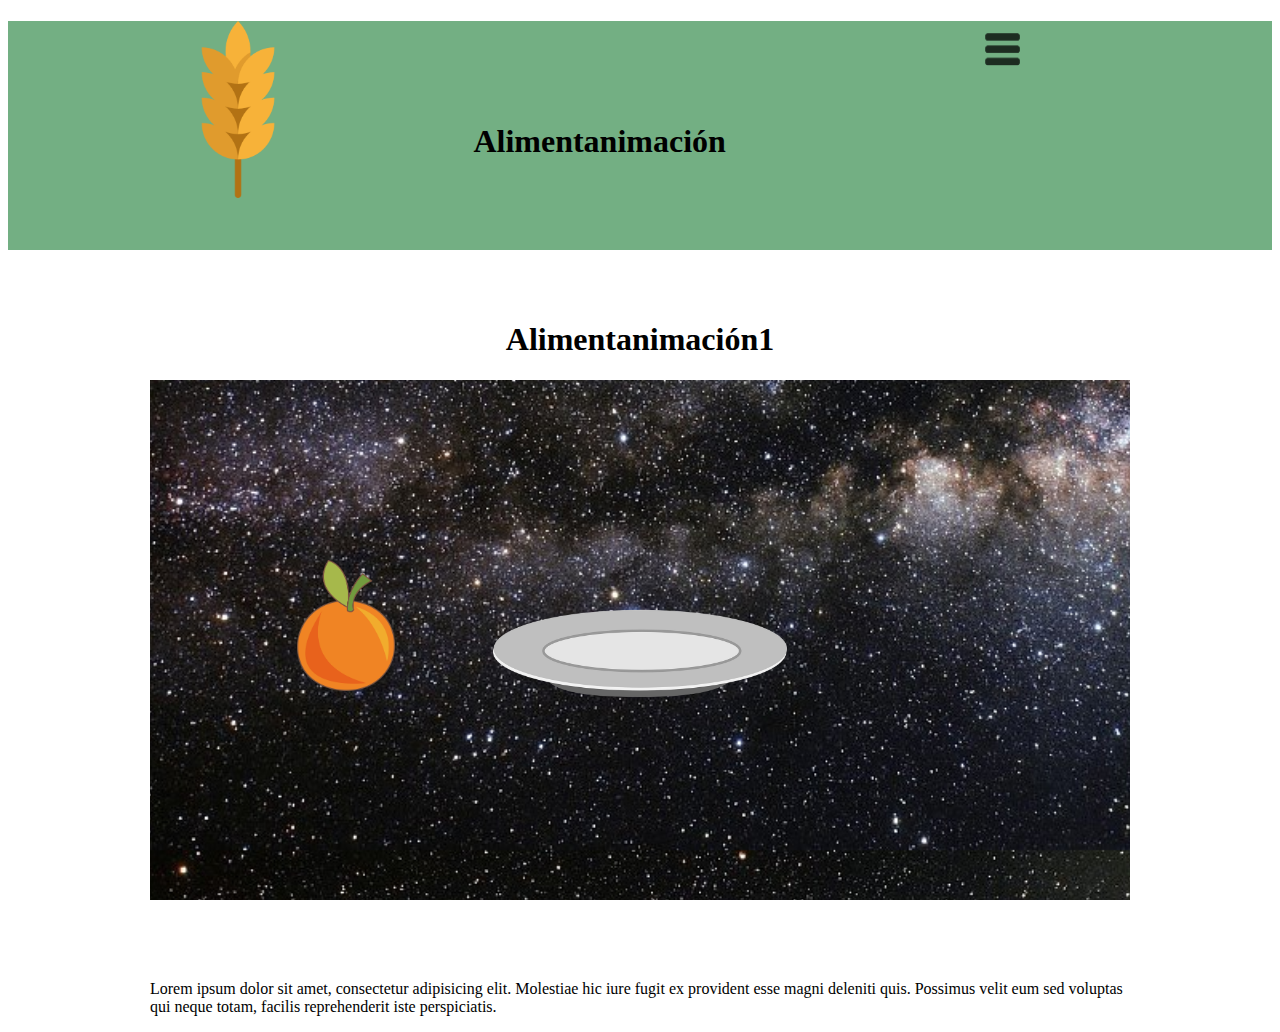
<file: animaciónAlimentación.html>
<!DOCTYPE html>
<html lang="es">
<head>
    <meta charset="UTF-8" />
    <title>Alimentanimación</title>
    <link rel="stylesheet" href="css/styleAnimaci%C3%B3nAlimentaci%C3%B3n.css" type="text/css">
    
</head>
<body>
<!--    header -->
<div class="header">
    <div class="wrapper">
       
        <div class="logo">
            <img src="img/wheat.png" alt="Imagen logo">
        </div>
        <div class="titulo">
        <h1>Alimentanimación</h1>
        </div>
        <div class="menu">
           <img src="img/icono_menu.png" alt="Logo">
            <ul class="desplegable">
                <li class="settings"><p>Settings</p></li>
            <li class="blog"><p>Blog</p></li>
                <li class="exit"><p>Exit</p></li>
            </ul>
        </div>
    </div>
</div>
<!--main -->
<div class="main">
    <div class="wrapper">
        <div class="title_anim">
            <h1>Alimentanimación1
            </h1>
        </div>
        <div class="animation1" id="db-bg">
            <div class="plato">
                 <img  src="img/plato.png" alt="Plato">
             </div>
             <div class="orange">
                 <img src="img/naranja.png" alt="Naranja">
             </div>
        </div>
        <div><p>Lorem ipsum dolor sit amet, consectetur adipisicing elit. Molestiae hic iure fugit ex provident esse magni deleniti quis. Possimus velit eum sed voluptas qui neque totam, facilis reprehenderit iste perspiciatis.</p></div>
    </div>
</div>
<!--footer -->
</body>
</html>
</file>
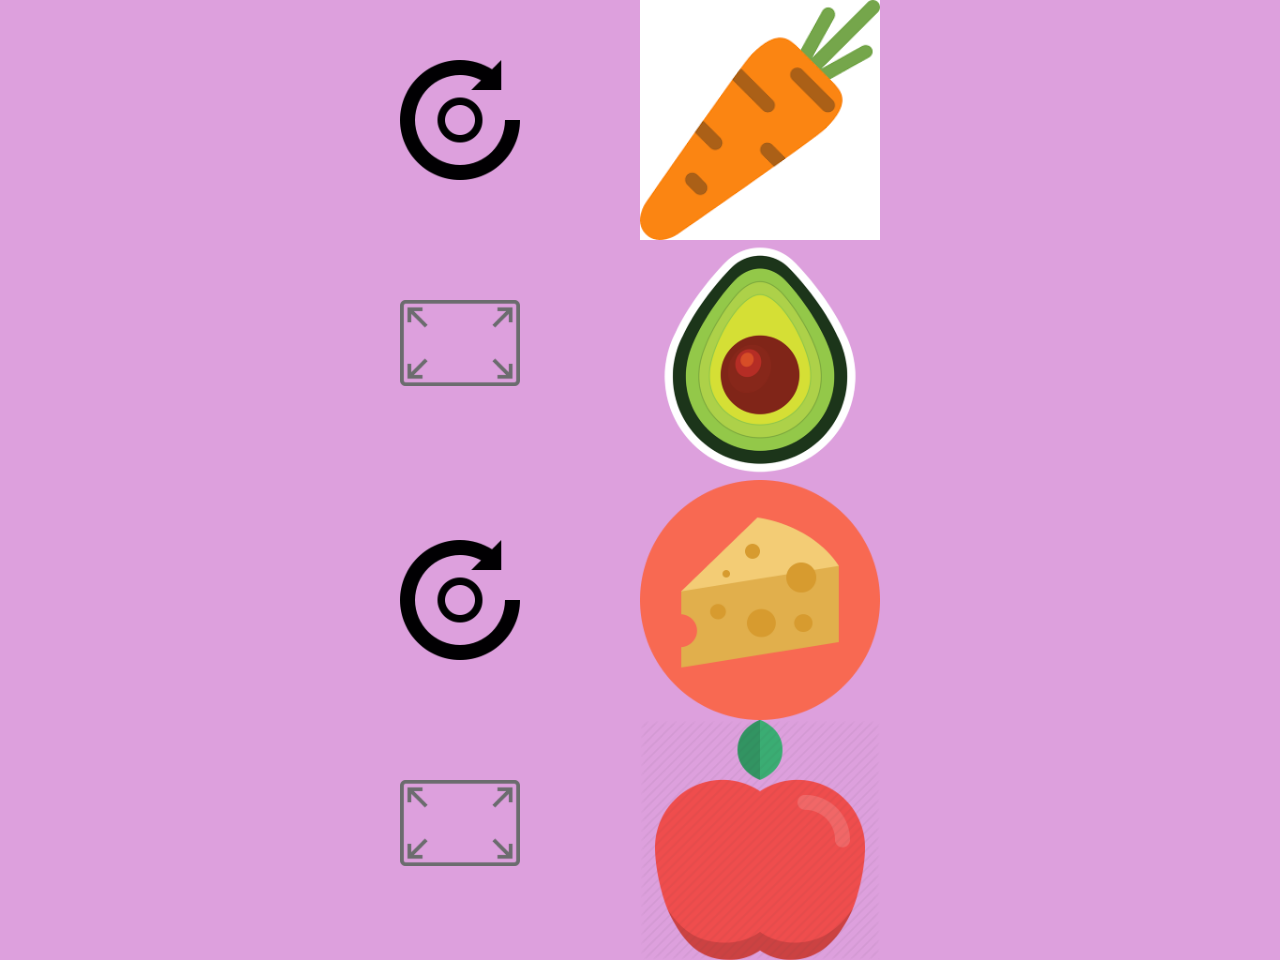
<file: ejercicio3.html>
<!DOCTYPE html>
<html lang="en">
<head>
    <meta charset="UTF-8" />
    <title>Document</title>
    <link rel="stylesheet" href="css/frutasapp.css" type="text/css">
</head>
<body class="wrapper">
   
    <div class="box">
        <div class="boton" id="boton1">
            <img src="image/boton_rotar.png" alt="Boton rotar">
        </div>
        <div class="image" id="carrot">
            <img src="image/zanahoria_icono.png" alt="Imagen zanahoria">
        </div>
    </div>
    <div class="box">
        <div class="boton" id="boton2"><img src="image/boton_agrandar.png" alt="Boton agrandar"></div>
        <div class="image" id="abocado"><img src="image/aguacate.png" alt="Imagen aguacate"></div>
    </div>
    <div class="box">
        <div class="boton" id="boton3"><img src="image/boton_rotar.png" alt="Boton rotar"></div>
        <div class="image" id="cheese"><img src="image/cheese.png" alt="Imagen queso"></div>
    </div>
    <div class="box">
        <div class="boton" id="boton4"><img src="image/boton_agrandar.png" alt="Boton agrandar"></div>
        <div class="image" id="apple"><img src="image/manzanaicon.png" alt="Imagen manzana"></div>
    </div>
    
</body>
</html>
</file>
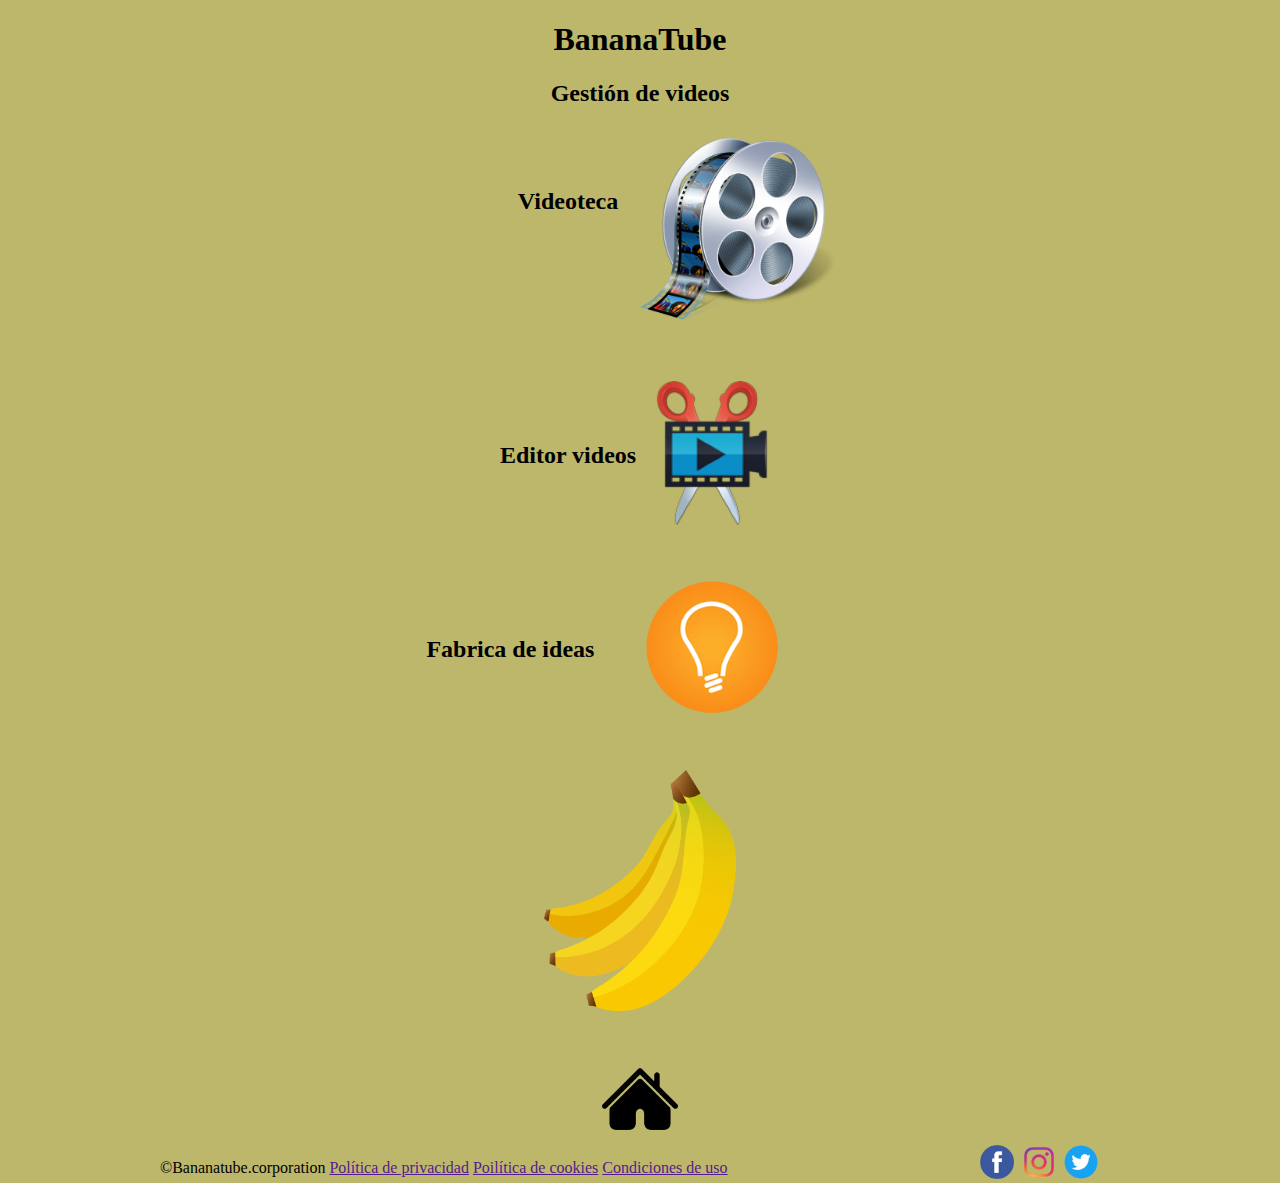
<file: gestorvideos.html>
<!DOCTYPE html>
<html lang="en">
<head>
    <meta charset="UTF-8" />
    <title>BananaTube</title>
     <link rel="stylesheet" href="css/style.css" type="text/css">
</head>
<body class="wrapper">
  
<!--   Header -->
<div class="wrapper">
    <div class="header">
         <h1>BananaTube</h1>
    </div>
</div>
<!--   gestión videos -->
  <div class="wrapper">
       <div class="title">
           <h2>Gestión de videos</h2>
       </div>
   </div>
<!--   videoteca/imagen -->
   <div class="wrapper">
        <div class="general_videoteca">
                  <div class="videoteca">
                       <h2>Videoteca</h2>
                   </div>
           <div class="videoteca_link">
             <a href=""></a><img width="200" src="image/icono_videoteca.png" alt="Imagen videoteca">
           </div>
       </div>
   </div>
   
<!--   editor videos -->
   <div class="wrapper">
       <div class="general_videoedit">
            <div class="videoedit">
                   <h2>Editor videos</h2>
            </div>
           <div class="videoedit_link">
                <a href=""><img  src="image/icono_editorvideos.png" alt="Imagen editor videos"></a>
            </div>
        </div>
   </div>
   
   <!--       fabrica ideas -->
    <div class="wrapper">
   <div class="general_factory">
     
       <div class="factory">
       <h2>Fabrica de ideas</h2>
       </div>
       <div class="factory_link">
       <a href=""><img  src="image/ICONO-fabrica%20ideas.png" alt="Imagen fabrica de ideas"></a>
       </div>
   </div>
   </div>
   
<!--   logo bananatube -->
  <div class="wrapper">
       <div class="banana_logo">
            <img  src="image/logo_bananatube.png" alt="">
       </div>
    </div>
     
<!--    boton volver -->
    <div class="wrapper"><a href="home.html">
        <img class="house" src="image/LOGO_VOLVER_HOME.png" alt="Boton volver a inicio"></a>
    </div>
<!--    footer -->
    <div class="wrapper">
       <div class="footer">
            <div class="footer_left">
                <span>&copy;Bananatube.corporation</span>
                <a href=""> Política de privacidad</a>
                <a href="">Poilítica de cookies</a>
                <a href="">Condiciones de uso</a>
            </div>
        <div class="footer_right">
            <a href="" target="_blank"><img  src="image/logo-facebook.png" alt="Facebook"></a>
            <a href="" target="_blank"><img  src="image/instagram_PNG3.png" alt="Instagram"></a>
            <a href="" target="_blank"><img  src="image/Twitter_logo.png" alt="Twitter"></a>
        </div>
        </div>
    </div>
</body>
</html>
</file>
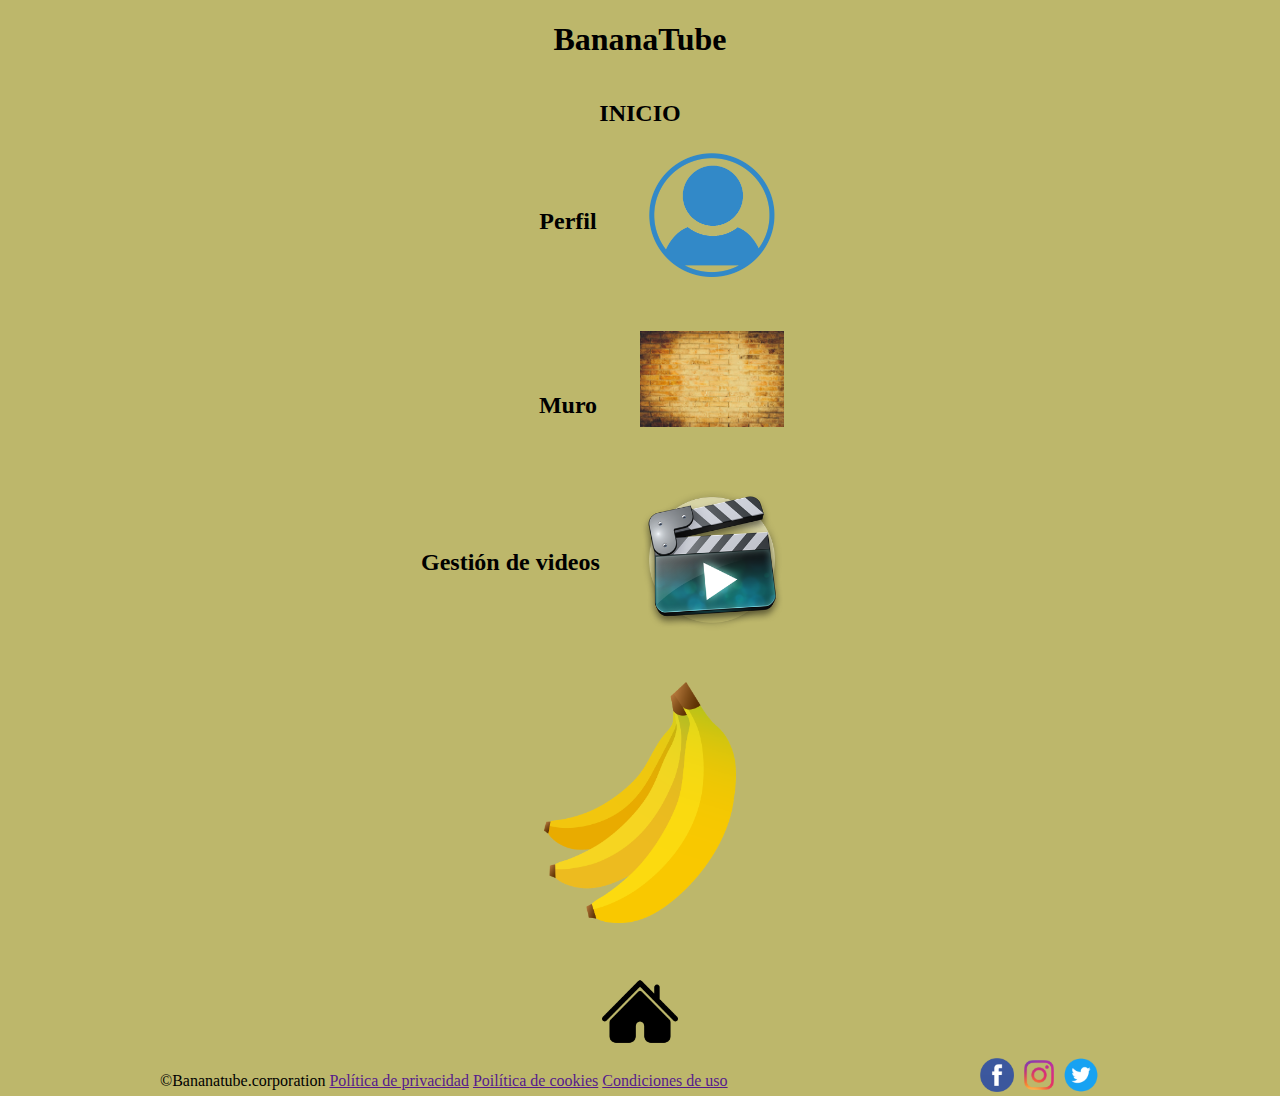
<file: home.html>
<!DOCTYPE html>
<html lang="en">
<head>
    <meta charset="UTF-8" />
    <title>BananaTube</title>
    <link rel="stylesheet" href="css/style.css" type="text/css">
</head>
<body class="wrapper">
  
<!--  header -->
   <div class="wrapper">
      <div class="header">
           <h1>BananaTube</h1>
       </div>
   </div>
<!--   inicio -->
  <div class="wrapper">
       <div class="index">
           <h2>INICIO</h2>
       </div>
   </div>
   
<!--   perfil  -->
   <div class="wrapper">
     
      <div class="general_profile">
           <div class="profile">
               <h2>Perfil</h2>
           </div>
           <div class="profile_link">
               <a href="perfil.html"><img  src="image/imagen_perfil.png" alt="Imagen perfil">
               </a>
           </div>
       </div>
   </div>
   
<!--   muro -->
   <div class="wrapper">   
        <div class="general_wall">
           <div class="wall">
               <h2>Muro</h2>
           </div>
           <div class="wall_link">
               <a href="index.html"><img  src="image/imagen%20muro.jpg" alt="Imagen muro"></a>
           </div>
       </div>
    </div>
<!--   gestion de videos   -->
  <div class="wrapper">
       <div class="general_management">
            <div class="management">
                <h2>Gestión de videos</h2>
            </div>
           <div class="management_link">
               <a href="gestorvideos.html"><img  src="image/Videos-icon.png" alt="Imagen videos"></a>
            </div>
       </div>
   </div>
   
<!--   imagen/logo -->
   <div class="wrapper">
       <div class="banana_logo">
           <img  src="image/logo_bananatube.png" alt="">    
        </div>
   </div>
   
<!--    boton volver -->
    <div class="wrapper"><a href="home.html">
        <img class="house" src="image/LOGO_VOLVER_HOME.png" alt="Boton volver a inicio"></a>
    </div>
<!--    footer -->
    <div class="wrapper">
       <div class="footer">
            <div class="footer_left">
                <span>&copy;Bananatube.corporation</span>
                <a href=""> Política de privacidad</a>
                <a href="">Poilítica de cookies</a>
                <a href="">Condiciones de uso</a>
            </div>
        <div class="footer_right">
            <a href="" target="_blank"><img  src="image/logo-facebook.png" alt="Facebook"></a>
            <a href="" target="_blank"><img  src="image/instagram_PNG3.png" alt="Instagram"></a>
            <a href="" target="_blank"><img  src="image/Twitter_logo.png" alt="Twitter"></a>
        </div>
        </div>
    </div>
</body>
</html>
</file>
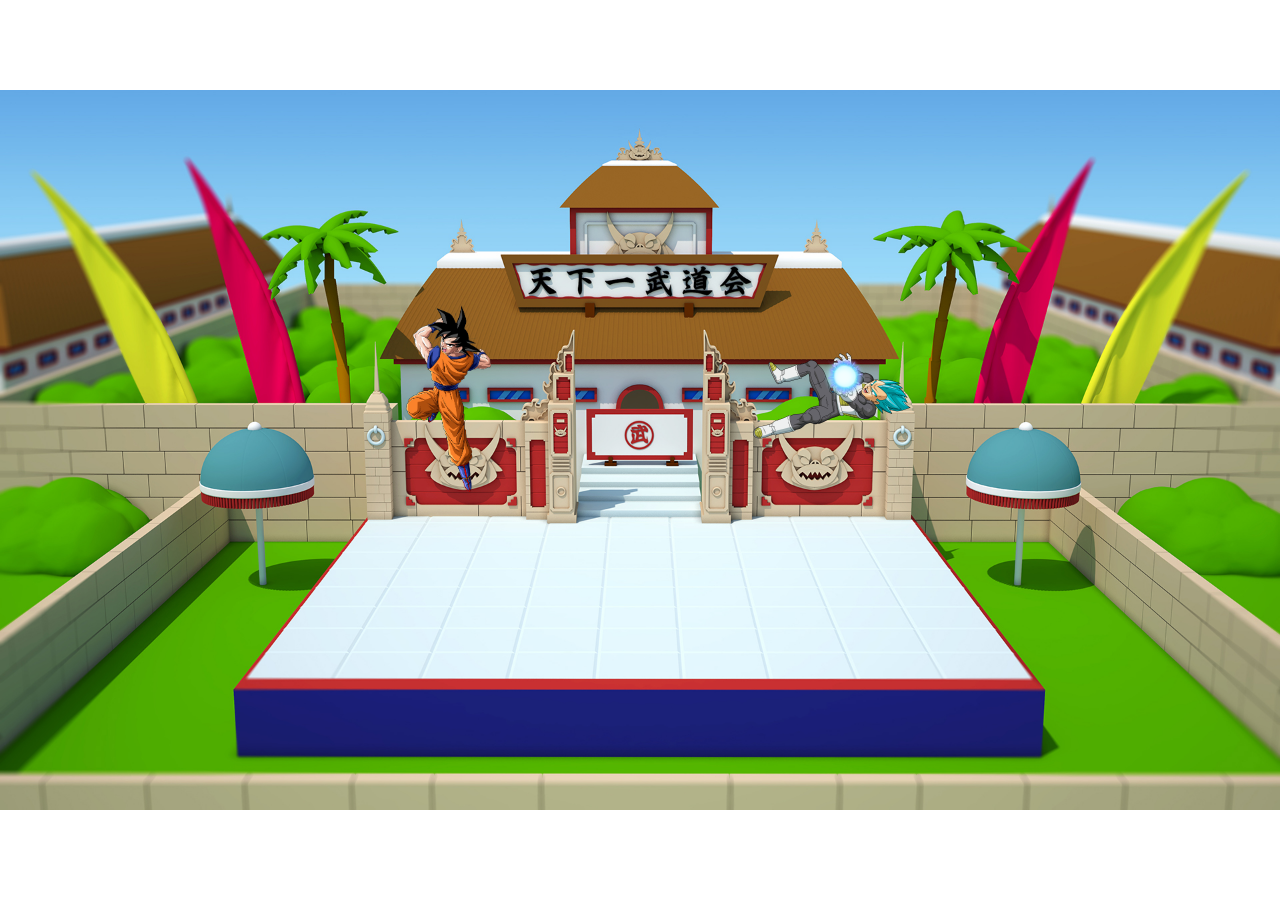
<file: kamehameha.html>
<!DOCTYPE html>
<html lang="en">
<head>
    <meta charset="UTF-8">
    <title>Kame Hame Ha-Ahora con CSS</title>
    <link rel="stylesheet" href="css/kame.css" type="text/css" />
</head>
<body id="db-bg">
   
   
<!--   Goku -->
    <img class="saiyan" src="img/Goku_png.png" alt="Imagen Goku" id="goku"/>
    
<!--    vegeta -->
    <img class="saiyan" src="img/vegeta_bola.png" alt="Imagen vegeta" id="vegeta" />
    
<!--    Bola -->
    <div id="bolazo"> 
    
    </div>
    
</body>
</html>
</file>
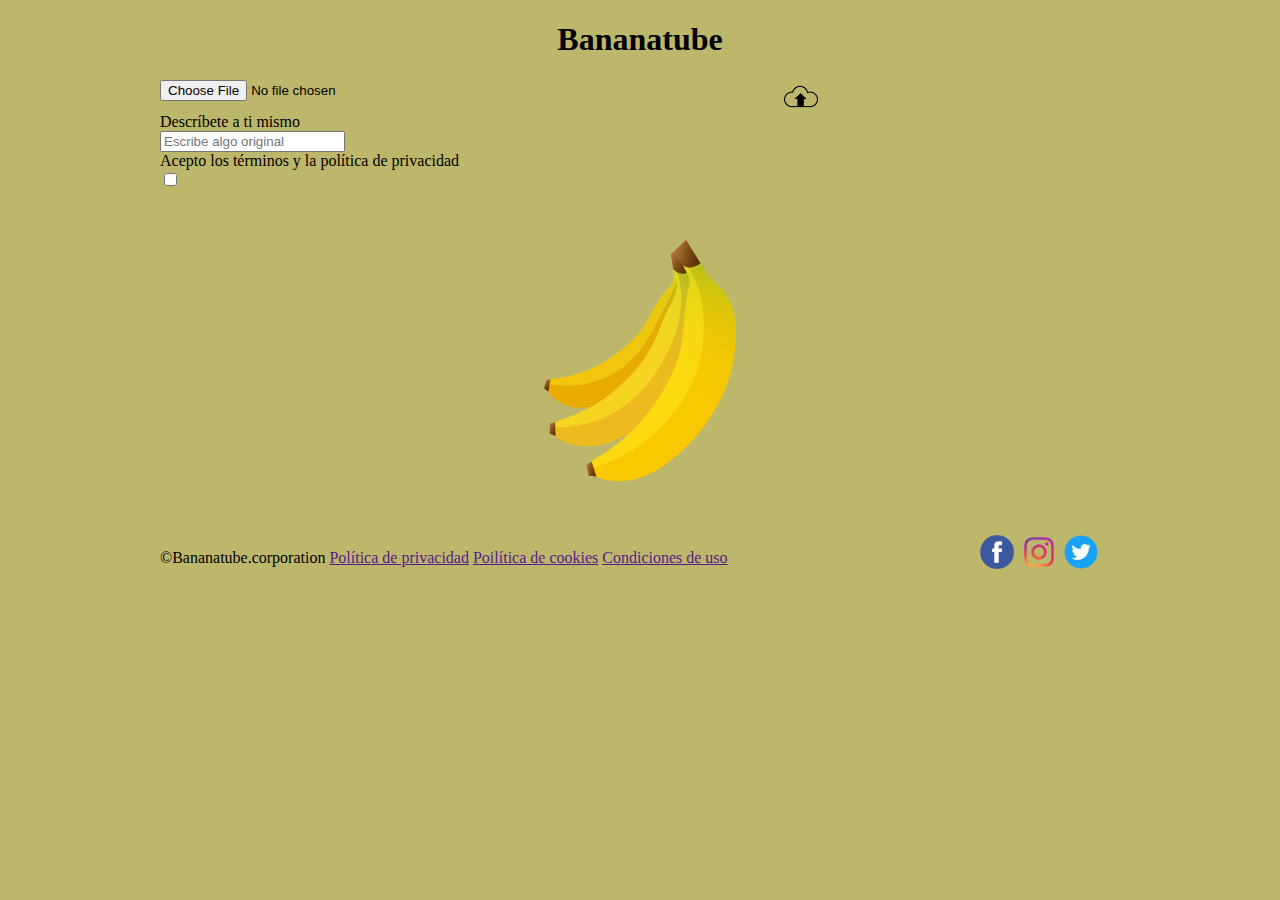
<file: paso2_registro.html>
<!DOCTYPE html>
<html lang="en">
<head>
    <meta charset="UTF-8" />
    <link rel="stylesheet" href="">
    <title>Bananatube</title>
    <link rel="stylesheet" href="css/style.css">
</head>

<body class="wrapper">
       <form action="registro.html" method="post"></form>
       
<!--       header -->
<div class="wrapper">
   <div class="header">
       <h1>Bananatube</h1>
   </div>
    
</div>
<!--   subir foto de perfil -->
   <div class="wrapper">
      <div class="subir_foto">
          
      <div class="uploadphoto">
          <input type="file" id="fotoperfil" accept="image/*"name="subirfoto">
      </div>
      <div class="logo_photo">
          <img src="image/logo_subirfoto_bueno.png" alt="subir foto">
      </div>
      </div>
       
   </div>
<!--   descripcion -->
  <div class="wrapper">
   <div class="description">
      <div>
          <label for="descripción">Descríbete a ti mismo</label>
      </div>
       <div class="descripcion_cuadro">
           <input type="text" id="descripción" name="descripcion" placeholder="Escribe algo original">
       </div>
   </div>
    </div>

<!--   acepto terminos -->
   <div class="wrapper">
       <div class="acepto_terminos_label">
           <label for="accepterms">Acepto los términos y la política de privacidad</label>
       </div>
       <div class="acepto_terminos_cuadro">
           <input type="checkbox" id="acepto_terminos_label" name="acepterms" required>
       </div>
   </div>
   <!--   imagen/logo -->
   <div class="wrapper">
       <div class="banana_logo">
           <img  src="image/logo_bananatube.png" alt="">    
        </div>
   </div>

 <!--    footer -->
    <div class="wrapper">
       <div class="footer">
            <div class="footer_left">
                <span>&copy;Bananatube.corporation</span>
                <a href=""> Política de privacidad</a>
                <a href="">Poilítica de cookies</a>
                <a href="">Condiciones de uso</a>
            </div>
        <div class="footer_right">
            <a href="" target="_blank"><img  src="image/logo-facebook.png" alt="Facebook"></a>
            <a href="" target="_blank"><img  src="image/instagram_PNG3.png" alt="Instagram"></a>
            <a href="" target="_blank"><img  src="image/Twitter_logo.png" alt="Twitter"></a>
        </div>
        </div>
    </div>
</body>
</html>
</file>
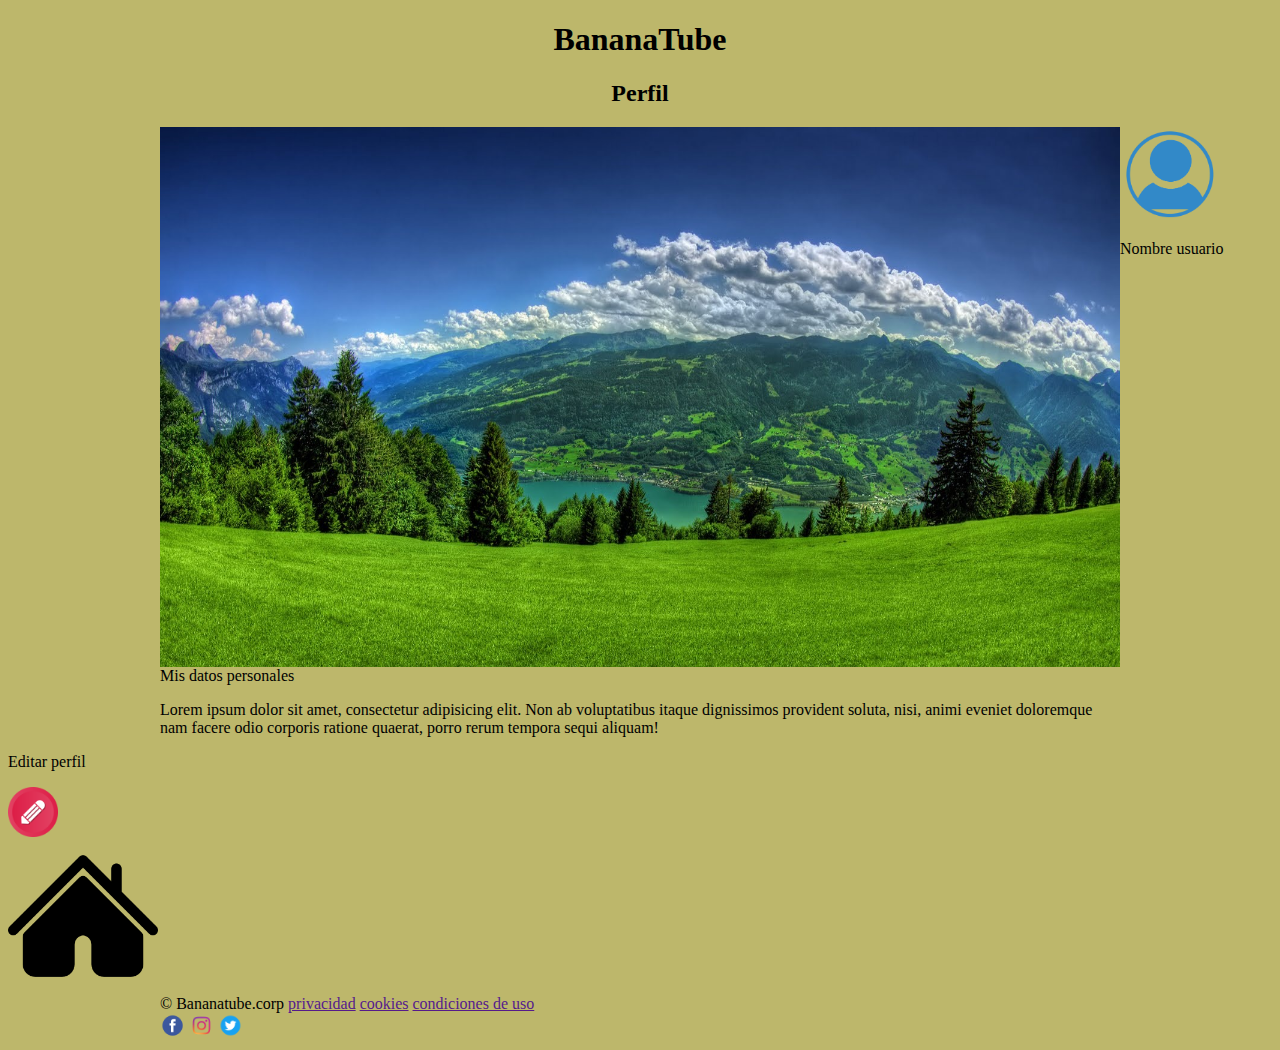
<file: perfil.html>
<!DOCTYPE html>
<html lang="en">
<head>
    <meta charset="UTF-8" />
    <title>BananaTube</title>
    <link rel="stylesheet" href="css/style.css" type="text/css">
</head>
<body>
  
<!--  header -->
   <div class="wrapper">
      <div class="header">
           <h1>BananaTube</h1>
      </div>
   </div>
   
<!--   perfil -->
   <div class="wrapper">
       <div class="title">
           <h2>Perfil</h2>
       </div>
   </div>
   
<!--   foto perfil -->
   <div class="wrapper">
        <div class="photo_profile"> 
               <img  src="image/foto_paisaje.jpg" alt="Imagen fondo perfil">
        </div>
   </div>
   
<!--   foto usuario y nombre -->
   <div>
       <div><img width="100" src="image/imagen_perfil.png" alt="Foto usuario"></div>
       <div><p>Nombre usuario</p></div>
   </div>
   
<!--   mis datos personales -->
<div class="wrapper">
   <div>
           <div>
               <p>Mis datos personales</p>
           </div>
           <div>
       <p>Lorem ipsum dolor sit amet, consectetur adipisicing elit. Non ab voluptatibus itaque dignissimos provident soluta, nisi, animi eveniet doloremque nam facere odio corporis ratione quaerat, porro rerum tempora sequi aliquam!</p>         </div>
    </div>
</div>
   
<!--   editar datos -->
   <div>
       <div><p>Editar perfil</p></div>
       <div><img width="50" src="image/imagen_editar_perfil.png" alt=""></div>
   </div>
   
<!--   boton volver a inicio -->
<div><a href="home.html"><img width="150" src="image/LOGO_VOLVER_HOME.png" alt="Boton volver a inicio"></a></div>   

<!--   footer -->
   <div class="wrapper">
       <div>
            <span>&copy; Bananatube.corp</span>
            <a href="">privacidad</a>
            <a href="">cookies</a>
            <a href="">condiciones de uso</a>
        </div>
        <div>
            <a href="" target="_blank"><img width="25" src="image/logo-facebook.png" alt="Facebook"></a>
            <a href="" target="_blank"><img width="25" src="image/instagram_PNG3.png" alt="Instagram"></a>
            <a href="" target="_blank"><img width="25" src="image/Twitter_logo.png" alt="Twitter"></a>
        </div>
   </div>
    
</body>
</html>
</file>
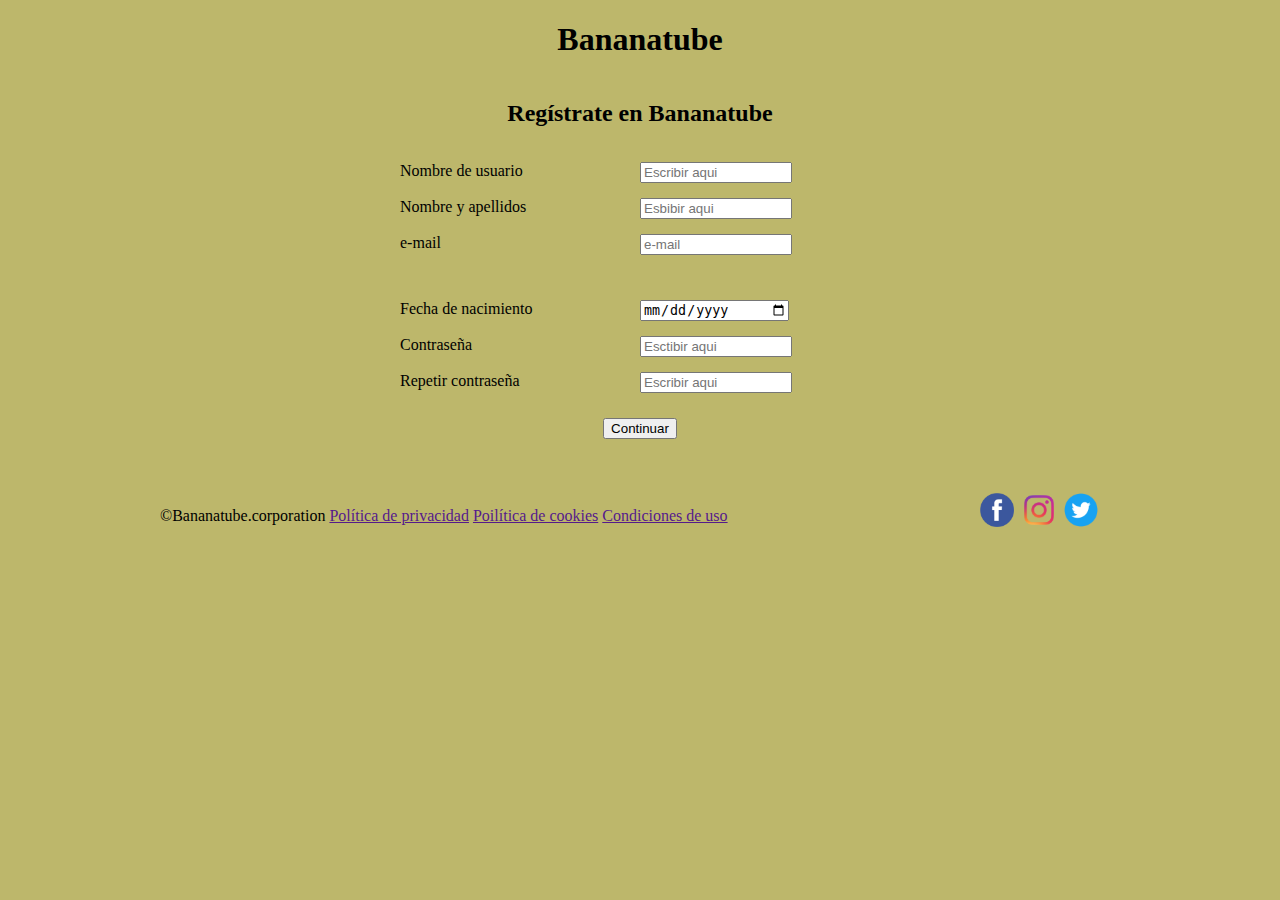
<file: registro.html>
<!DOCTYPE html>
<html lang="en">
<head>
    <meta charset="UTF-8" />
    <link rel="stylesheet" href="css/style.css" type="text/css">
    <title>Bananatube</title>
    
</head>
<body class="wrapper">
       <form action="registro.html" method="post"></form>
       
<!--       header -->
<div class="wrapper">
   <div class="header">
       <h1>Bananatube</h1>
   </div>
    
</div>
<!--       Registro-->
<div class="wrapper">
   <div class="registro_title">
       <h2>
           Regístrate en Bananatube
       </h2>
   </div>
</div>
<!--       nombre usuario -->
<div class="wrapper">
    <div class="columna_izda">
        <label for="nombre_usuario">Nombre de usuario</label>
    </div>
    <div class="columna_dcha">
            <input type="text" id="nombre_usuario" name="nombreusuario" required placeholder="Escribir aqui" maxlength="20" />
        </div>
</div>
<!--       nombre y apellidos -->
<div class="wrapper">
    <div class="columna_izda">
        <label for="nombre_y_apellidos"> Nombre y apellidos
        </label>
    </div>
    <div class="columna_dcha">
        <input type="text" name="nombre_y_apellidos" id="nombre_y_apellidos" placeholder="Esbibir aqui" required maxlength="200" />
    </div> 
</div>
<!--       e-mail -->
<div class="wrapper">
    <div class="columna_izda">
        <label for="introducir_e-mail">e-mail</label>
    </div>   
    <div class="columna_dcha">
        <input type="email" id="introducir_e-mail" name="email" placeholder="e-mail" required maxlength="255" />
    
</div>
</div>
<!--       fecha nacimiento -->
<div class="wrapper">
   <div class="fecha_nacimiento">
        <div class="columna_izda">
            <label for="fechanacimiento"> Fecha de nacimiento</label>
        </div>
        <div class="columna_dcha">
           <input type="date" id="fechanacimiento" name="fecha_de_nacimiento" required />
        
        </div>
    </div>
</div>
<!--       contraseña -->
<div class="wrapper">
    <div class="columna_izda">
        <label for="contraseña"> Contraseña</label>
    </div>
    <div class="columna_dcha">
       <input type="password" id="contraseña" name="contraseña" required placeholder="Esctibir aqui" maxlength="50" />
        
    </div>
</div>
<!--       repetir contraseña -->
<div class="wrapper">
    <div class="columna_izda">
        <label for="repetircontraseña">Repetir contraseña </label>
    </div>
    <div class="columna_dcha">
        <input type="password" name="repeatpasword" id="repetircontraseña" placeholder="Escribir aqui" required maxlength="50" />
    </div>
</div>
<!--boton submit-->
<div class="wrapper">
   <div class="submit">
     <input type="submit" value="Continuar" />
       
   </div>
    
</div>

<!--footer-->
<div class="wrapper">
      <div class="aire_footer"></div>
       <div class="footer">
            <div class="footer_left">
                <span>&copy;Bananatube.corporation</span>
                <a href=""> Política de privacidad</a>
                <a href="">Poilítica de cookies</a>
                <a href="">Condiciones de uso</a>
            </div>
        <div class="footer_right">
            <a href="" target="_blank"><img  src="image/logo-facebook.png" alt="Facebook"></a>
            <a href="" target="_blank"><img  src="image/instagram_PNG3.png" alt="Instagram"></a>
            <a href="" target="_blank"><img  src="image/Twitter_logo.png" alt="Twitter"></a>
        </div>
        </div>
        </div>
    
</body>
</html>
</file>
<file: css/frutasapp.css>
.wrapper {
    width: 960px;
    margin: 0 auto;
   background-color: plum;
}

.box {
    width: 100%;
    float: left;
}


.boton {
    width: 50%;
    float: left;
}

.boton img {
    width: 25%;
    float: left;
    margin-left: 50%;
}

.image img {
    width: 50%;
    float: left;
}
.image {
    width: 50%;
    float: left;
}

#boton1:hover + #carrot img {
    transform: rotate( 360deg );
    transform-origin: center;
   
}

#carrot img {
   transition: transform 5s;
}

#boton2:hover + #abocado {
    transform: scale(2);   
}

#abocado {
   transition: transform 10s;
}

#boton3:hover + #cheese {
    transform: translate(60px, 60px);   
}

#cheese {
   transition: transform 10s;
}

#boton4 img:hover + #apple {
    transform: scale(0.5);
}

#apple {
   transition: transform 5s;
}

.boton {
    padding-top: 60px;
}
</file>
<file: css/style.css>
.wrapper {
    width: 960px;
    margin: 0 auto;
}


body {
    background-color: darkkhaki;
}

.header {
    margin-left:  25%;
    margin-right: 25%;
    width: 50%;
}
.header h1 {
    margin-left: 25%;
    margin-right: 25%;
    max-width: 100%;
    text-align: center;
}

.title {
    margin-left: 25%;
    margin-right: 25%;
    width: 50%;
}

.title h2 {
    margin-left: 25%;
    margin-right: 25%;
    max-width: 100%;
    text-align: center;
}


.house {
    margin-left: 46%;
    margin-right: 46%;
    width: 8%;
    
}




.lupa {
    width: 50%;
    float: left;
    
}

.lupa img {
    float: left;
    width: 15%;
    margin-left: 85%;
}


.searcher_bar {
    width: 50%;
    float: left;
}
.searcher_bar img {
    float: left;
    width: 45%;
   
}



.video_general {
    float: left;
    width: 100%;
}

.fila1 {
    float: left;
    width: 100%;
}

.fila2 {
float: left;
    width: 100%;    
}

.columna {
    float: left;
    width: 40%;
    padding:  5% 5%;
   
}

.video video {
    float: left;
    width: 100%;
    
   
}

.video videotext {
    float: left;
    width: 100%;
   
}

.videotext {
    float: left;
    width: 100%;
}

.comments {
    float: left;
    width: 100%;
}

.fotoname {
    float: left;
    width: 30%;
}


.foto {
    float: left;
    width: 100%;
    
}

.name{
    float: left;
    width: 100%;
    
}
.text {
    float: left;
    width: 70%;
}

.text p {
    float: left;
    width: 100%;
}

.text input {
    float: left;
    width: 100%;
   height: 80px;
}
.coment {
    float: left;
    width: 100%;
}

.inicialcoment {
    float: left;
    width: 100%
}
.footer {
    float: left;
    width: 100%;
}

.footer_right img {
    float: left;
    width: 42px;
   
  
}
.footer_left {
    width: 70%;
    float: left;
    padding-top: 18px;
   
}

.footer_right {
   margin-left: 15%;
    float: left;
    width: 15%;
}






.index {
    float: left;
    width: 100%;
    text-align: center;
}

.general_profile {
    float: left;
    width: 100%;
    margin-bottom: 50px;
}

.profile {
    float: left;
    width: 50%;
    text-align: center;
    padding-top: 41px;
    
   
}

.profile h2 {
    float: left;
    width: 90%;
    margin-left: 40%;
}

.profile_link {
    float: left;
    width: 50%;
}

.profile_link img{
    float: left;
    width: 30%;
}

.general_wall {
    float: left;
    width: 100%;
    margin-bottom: 50px;
}

.wall {
    float: left;
    width: 50%;
    text-align: center;
    padding-top: 41px;
}
.wall h2 {
    float: left;
    width: 90%;
    margin-left: 40%;
     }
.wall_link {
    float: left;
    width: 50%;
    
}

.wall_link img {
    float: left;
    width: 30%;
}

.general_management {
    float: left;
    width: 100%;
    
}

.management {
    float: left;
    width: 50%;
    text-align: center;
    padding-top: 41px;
}

.management h2 {
    float: left;
    width: 90%;
    margin-left: 28%;
}

.management_link {
     float: left;
    width: 50%;
    
}

.management_link img {
     float: left;
    width: 30%;
}

.banana_logo {
    float: left;
    width: 100%;
}

.banana_logo img {
    float: left;
    width: 20%;
    margin-left: 40%;
    margin-top: 50px;
    margin-bottom: 50px;
}

/*cambiarlo entero*/

.index {
    float: left;
    width: 100%;
    text-align: center;
}

.general_videoteca {
    float: left;
    width: 100%;
    margin-bottom: 50px;
}

.videoteca {
    float: left;
    width: 50%;
    text-align: center;
    padding-top: 41px;
    
   
}

.videoteca h2 {
    float: left;
    width: 90%;
    margin-left: 40%;
}

.videoteca_link {
    float: left;
    width: 50%;
}

.profile_link img{
    float: left;
    width: 30%;
}

.general_videoedit {
    float: left;
    width: 100%;
    margin-bottom: 50px;
}

.videoedit {
    float: left;
    width: 50%;
    text-align: center;
    padding-top: 41px;
}
.videoedit h2 {
    float: left;
    width: 90%;
    margin-left: 40%;
     }
.videoedit_link {
    float: left;
    width: 50%;
    
}

.videoedit_link img {
    float: left;
    width: 30%;
}

.general_factory {
    float: left;
    width: 100%;
    
}

.factory {
    float: left;
    width: 50%;
    text-align: center;
    padding-top: 41px;
}

.factory h2 {
    float: left;
    width: 90%;
    margin-left: 28%;
}

.factory_link {
     float: left;
    width: 50%;
    
}

.factory_link img {
     float: left;
    width: 30%;
}

.banana_logo {
    float: left;
    width: 100%;
}

.banana_logo img {
    float: left;
    width: 20%;
    margin-left: 40%;
    margin-top: 50px;
    margin-bottom: 50px;
}

.photo_profile  {
    float: left;
    width: 100%;
        
}
.photo_profile img {
    float: left;
    width: 100%;
    
        
}

.registro_title {
    float: left;
    width: 100%;
    text-align: center;
}

.columna_izda {
    float: left;
    width: 25%;
    margin-left: 25%;
    padding-top: 15px;
}

.columna_dcha {
    float: left;
    width: 50%;
    padding-top: 15px;
}

.columna_dcha input {
    float: left;
    width: 30%;
}
.submit {
    float: left;
    width: 100%;
    text-align: center;
    padding-top: 25px;
}
.fecha_nacimiento {
    float: left;
    width: 100%;
    padding-top: 30px;
}

.aire_footer {
    float: left;
    width: 100%;
    padding-top: 50px;
}

.subir_foto {
    float: left;
    width: 100%;
    
}

.uploadphoto {
  float: left;
  width: 50%;

}

.logo_photo {
    float: left;
    width: 35%;
    margin-left: 15%;
}
.logo_photo img {
    float: left;
    width: 10%;
}
</file>
<file: css/kame.css>
#db-bg{
    background-image: url(../img/toreno.jpg);
    background-repeat: no-repeat;
    background-size:100%;
    background-position: center;
    background-attachment: fixed;
   
}

.saiyan {
    width: 10%;
}

#vegeta {
   position: fixed;
    top: 320px;
    right: 30%; 
   animation: vegetadies 10s;
    transform: rotate(90deg);
}

#goku {
   position: fixed;
    top: 300px;
    left: 30%;
    animation: gokumovement 10s;
}

#bolazo {
    position: absolute;
    right: 34%;
    top: 370px;
    width: 0;
    height: 0;
    border-radius: 50%;
    background:radial-gradient(#ff9234,#f73838);
    animation: lanzarBolazo 8s; 
}

/*animation styles*/

@keyframes lanzarBolazo {
    
    0% {
        width: 0;
        height: 0;
        right: 34%;
    
    }
    10% {
         width: 0;
        height: 0;
        right: 34%;
    
    }
   50% {
        width: 110px;
        height: 110px;
        right: 34%;
    
    }
     80% {
        width: 110px;
        height: 110px;
        right: 34%;
    
    }
    
    100% {
        width: 110px;
        height: 110px;
        right: 120%;
    
    }
    
}

@keyframes gokumovement {
    0% {
         top: 300px;
    left: 30%;
    }
    50%{
         top: 300px;
    left: 30%;
    }
    70% {
         top: 100px;
    left: 30%;
    }
    80% {
         top: 300px;
    left: 30%;
    }
    90% {
        top: 300px;
    left: 70%; 
    }
    100% {
       top: 300px;
    left: 30%;
    }
}

@keyframes vegetadies {
    0% {
         top: 320px;
    right: 30%; 
         transform: rotate(0deg);
    }
   
    90% {
         top: 320px;
    right: 30%; 
        transform: rotate(0deg)
    }
    100% {
         top: 320px;
    right: 30%; 
        transform: rotate(90deg);
    }
}
</file>
